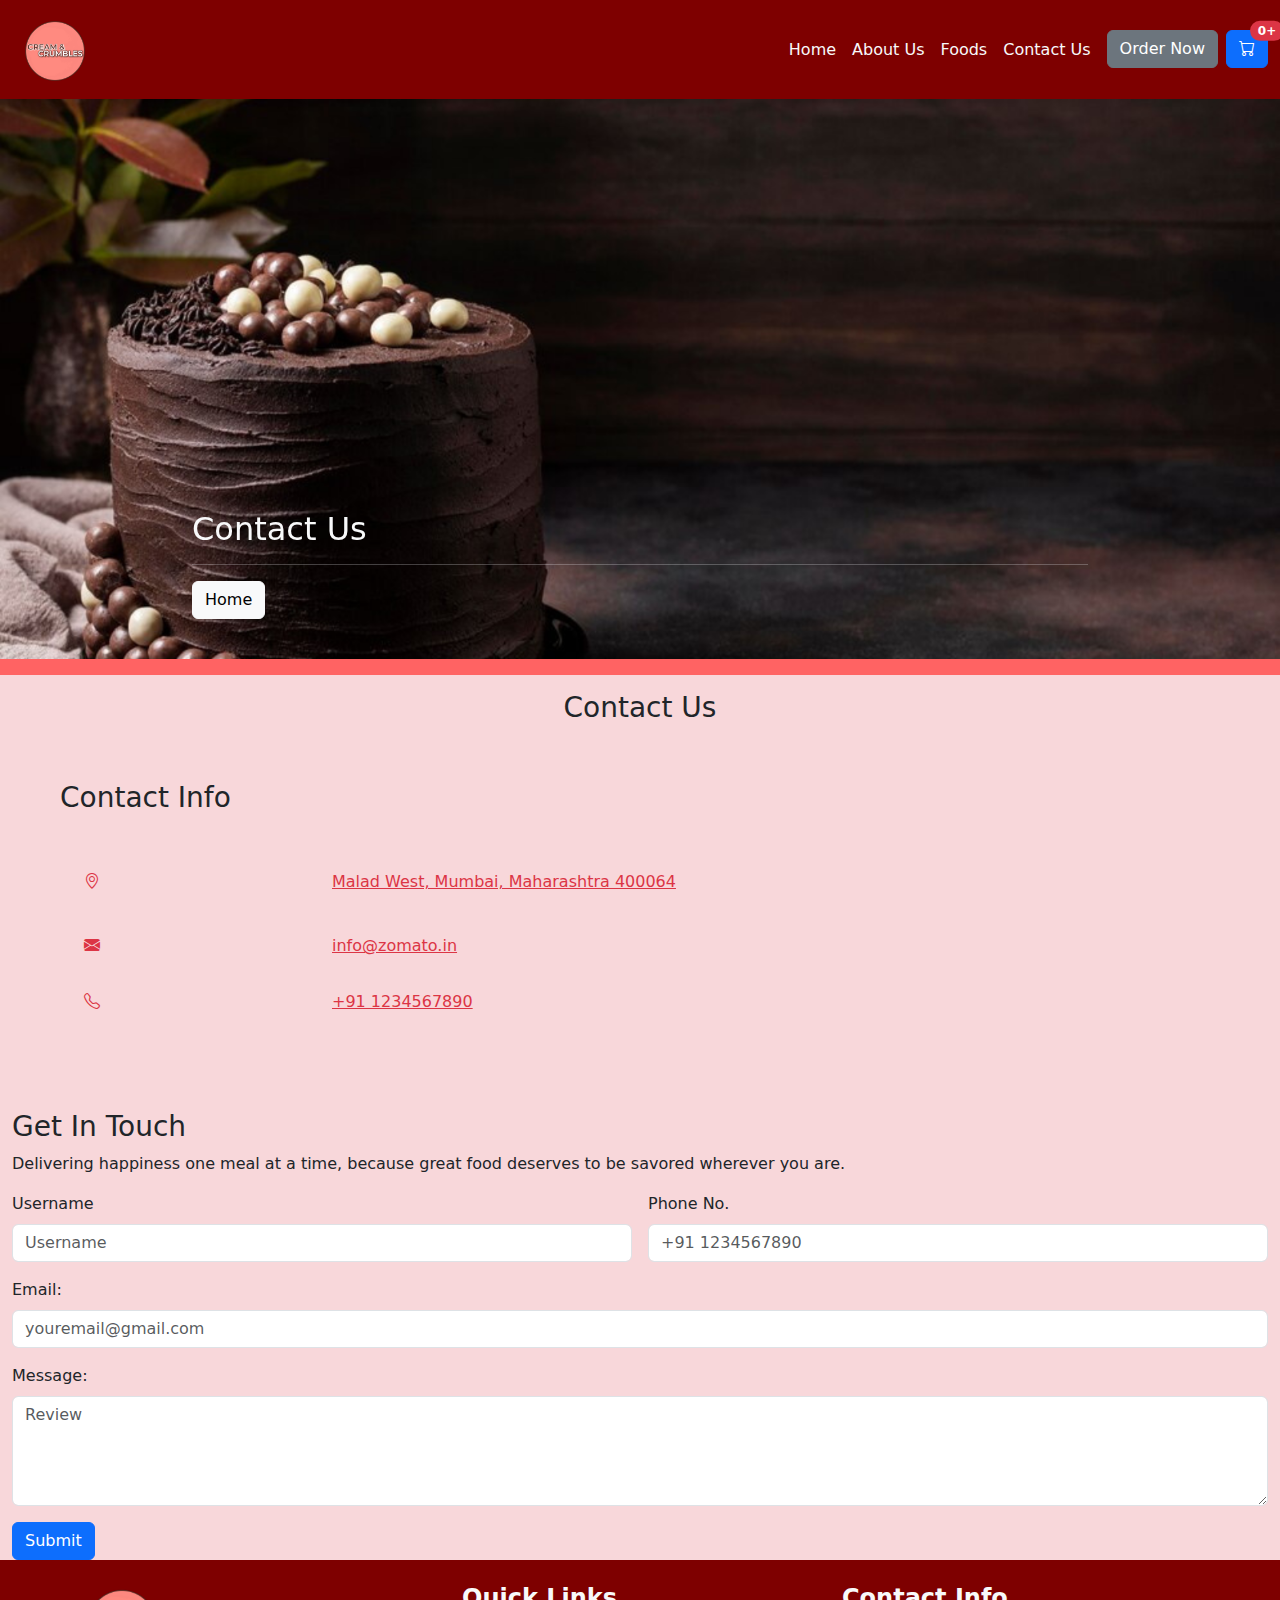
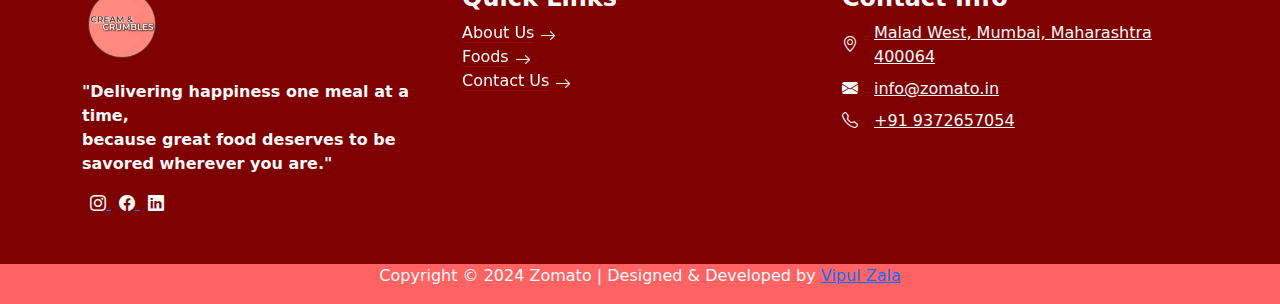
<file: contact.html>
<!DOCTYPE html>
<html lang="en">

<head>
    <meta charset="UTF-8">
    <meta name="viewport" content="width=device-width, initial-scale=1.0">
    <title>Document</title>
    <link rel="stylesheet" href="css/bootstrap.css">
    <link rel="stylesheet" href="https://cdn.jsdelivr.net/npm/bootstrap-icons@1.11.3/font/bootstrap-icons.min.css">
</head>

<body style="background-color: rgb(255, 99, 99);">
    <header>
        <nav class="navbar navbar-expand-md sticky-top" style="background-color: rgb(126, 0, 0);">
            <div class="container-fluid">
                <!-- Logo -->
                <a href="#intro" class="navbar-brand ms-2">
                    <img src="creamandcreumbles.png" alt="Logo" height="70" class="d-inline-block align-text-top">
                </a>
    
                <!-- Navbar Toggler -->
                <button class="navbar-toggler bg-light" type="button" data-bs-toggle="collapse" data-bs-target="#navbarNav"
                    aria-controls="navbarNav" aria-expanded="false" aria-label="Toggle navigation">
                    <span class="navbar-toggler-icon"></span>
                </button>
    
                <!-- Navbar Links -->
                <div class="collapse navbar-collapse justify-content-end" id="navbarNav">
                    <ul class="navbar-nav">
                        <li class="nav-item">
                            <a href="index.html" class="nav-link text-light">Home</a>
                        </li>
                        <li class="nav-item">
                            <a href="about.html" class="nav-link text-light">About Us</a>
                        </li>
                        <li class="nav-item">
                            <a href="food.html" class="nav-link text-light">Foods</a>
                        </li>
                        <li class="nav-item">
                            <a href="contact.html" class="nav-link text-light">Contact Us</a>
                        </li>
                        <li class="nav-item">
                            <a href="https://wa.me/9372657054" target="_blank" class="btn btn-secondary ms-2">Order Now</a>
                        </li>
                        <li class="nav-item">
                            <button type="button" class="btn btn-primary position-relative ms-2">
                                <i class="bi bi-cart"></i>
                                <span class="position-absolute top-0 start-100 translate-middle badge rounded-pill bg-danger">
                                    0+ <span class="visually-hidden">cart items</span>
                                </span>
                            </button>
                        </li>
                    </ul>
                </div>
            </div>
        </nav>
    </header>
    <script src="js/bootstrap.bundle.js"></script>
    <!-- <div class="container-fluid image-overlay">
        <img src="https://cdn.georgeinstitute.org/sites/default/files/styles/width1920_fallback/public/2020-10/world-food-day-2020.png" alt="" width="100%" height="400">
        <div class="image-overlay">
            <h4 class="image-overlay">Food</h4>
        </div>
    </div><br> -->


    <!-- Banner for contact -->
    <div id="carouselExample" class="carousel slide" data-bs-ride="carousel">
        <div class="carousel-inner">
            <!-- First Slide -->
            <div class="carousel-item active" data-bs-interval="3000">
                <img src="1.png" id="bannerimg" class="d-block w-100" alt="Angel Beats">
                <div class="carousel-caption d-none d-md-block">
                    <h2 class="text-light text-start">Contact Us</h2>
                    <hr class="border-light">
                    <a class="nav-link text-start" href="angel_beats.html">
                        <button type="button" class="btn btn-light position-relative ">
                           Home
                        </button>
                    </a>
                </div>
            </div>
           
        </div>
        <!-- Controls -->
    </div>

    

   <!-- Contact Us Page -->
   <div class="container-fluid bg-danger-subtle">
    <h3 class="text-center mt-3 pt-3">Contact Us</h3>
    <div class="row">
        <!-- Contact Us -->
        <div class="col">
            <div class="col justify-content-start text-dark"><br><br>
                <h3 class="ms-5">Contact Info</h3><br><br>
                <div class="row">
                    <div class="col-3 justify-content-end text-dark">
                        <a href="https://www.instagram.com/"> <i
                                class="bi bi-geo-alt text-danger justify-content-end  ms-5 ps-4"></i>
                        </a>
                    </div>
                    <div class="col-6 justify-content-start text-dark ">
                        <p><a href="https://www.google.com/maps/place/M.L.+Dahanukar+College+of+Commerce/@19.0989119,72.8488469,17z/data=!3m1!4b1!4m6!3m5!1s0x3be7c84cb514c175:0x56bd843df0e5b97b!8m2!3d19.0989119!4d72.8514218!16s%2Fm%2F0cr50hj?entry=ttu"
                                class="text-danger  ">Malad West, Mumbai, Maharashtra 400064</a></p>
                    </div>
                </div> <br>
                <div class="row">
                    <div class="col-3 justify-content-end">
                        <a href=""> <i class="bi bi-envelope-fill text-danger justify-content-end  ms-5 ps-4"></i>
                        </a>
                    </div>
                    <div class="col-6 justify-content-start">
                        <a href="mailto:zalavipul107@gmail.com" class="text-danger">info@zomato.in</a>
                    </div>
                </div><br>
                <div class="row">
                    <div class="col-3 justify-content-end mt-2">
                        <a href="https://www.instagram.com/"> <i
                                class=" mt-3 bi bi-telephone text-danger justify-content-end ms-5 ps-4"></i>
                        </a>
                    </div>
                    <div class="col-6 justify-content-start mt-2">
                        <p><a href="tel:+911234567890" class="text-danger mt-2">+91 1234567890</a></p>
                    </div>
                </div>



            </div>
        </div>
        <!-- Get in touch -->
        <div class="container mt-5">
            <div class="col justify-content-start">
                <h3 class="mt-3 pt-3">Get In Touch</h3>
                <p>Delivering happiness one meal at a time, because great food deserves to be savored wherever you are.</p>
                <form action="" method="post">
                    <div class="row g-3">
                        <!-- Username Field -->
                        <div class="col-12 col-md-6">
                            <label for="uname" class="form-label">Username</label>
                            <input type="text" id="uname" placeholder="Username" class="form-control">
                        </div>
                        <!-- Phone Field -->
                        <div class="col-12 col-md-6">
                            <label for="tel" class="form-label">Phone No.</label>
                            <input type="tel" id="tel" placeholder="+91 1234567890" class="form-control">
                        </div>
                    </div>
                    <!-- Email Field -->
                    <div class="mt-3">
                        <label for="email" class="form-label">Email:</label>
                        <input type="email" id="email" placeholder="youremail@gmail.com" class="form-control">
                    </div>
                    <!-- Message Field -->
                    <div class="mt-3">
                        <label for="msg" class="form-label">Message:</label>
                        <textarea name="messages" id="msg" placeholder="Review" rows="4" class="form-control"></textarea>
                    </div>
                    <!-- Submit Button -->
                    <div class="mt-3">
                        <button type="button" class="btn btn-primary" data-bs-toggle="modal" data-bs-target="#exampleModal">
                            Submit
                        </button>
                    </div>
        
                    <!-- Modal -->
                    <div class="modal fade" id="exampleModal" tabindex="-1" aria-labelledby="exampleModalLabel" aria-hidden="true">
                        <div class="modal-dialog">
                            <div class="modal-content">
                                <div class="modal-header">
                                    <h1 class="modal-title fs-5" id="exampleModalLabel">Thank You for your Response</h1>
                                    <button type="button" class="btn-close" data-bs-dismiss="modal" aria-label="Close"></button>
                                </div>
                                <div class="modal-body">
                                    Your message has been submitted successfully!
                                </div>
                                <div class="modal-footer">
                                    <button type="button" class="btn btn-secondary" data-bs-dismiss="modal">Close</button>
                                </div>
                            </div>
                        </div>
                    </div>
                </form>
            </div>
        </div>
        
    </div>
</div>



<!-- Footer Page -->
<footer style="background-color: rgb(126, 0, 0);" class="text-center text-light py-4">
    <div class="container">
        <div class="row text-center text-md-start">
            <!-- Logo and Social Links Section -->
            <div class="col-12 col-md-4 mb-4">
                <img src="creamandcreumbles.png" alt="Logo" height="80" class="mb-3">
                <p><strong>"Delivering happiness one meal at a time, <br> because great food deserves to be savored wherever you are."</strong></p>
                <div>
                    <a href="https://www.instagram.com/" class="ms-1 ps-1"> 
                        <i class="bi bi-instagram text-light"></i>
                    </a>
                    <a href="https://www.facebook.com/" class="ms-1 ps-1"> 
                        <i class="bi bi-facebook text-light"></i>
                    </a>
                    <a href="https://www.linkedin.com/" class="ms-1 ps-1"> 
                        <i class="bi bi-linkedin text-light"></i>
                    </a>
                </div>
            </div>
            <!-- Quick Links Section -->
            <div class="col-12 col-md-4 mb-4">
                <h4 class="fw-bold">Quick Links</h4>
                <ul class="list-unstyled">
                    <li>
                        <a class="icon-link icon-link-hover link-danger link-underline-danger link-underline-opacity-25 text-light"
                            href="#">
                            About Us <i class="bi bi-arrow-right"></i>
                        </a>
                    </li>
                    <li>
                        <a class="icon-link icon-link-hover link-danger link-underline-danger link-underline-opacity-25 text-light"
                            href="food.html">
                            Foods <i class="bi bi-arrow-right"></i>
                        </a>
                    </li>
                    <li>
                        <a class="icon-link icon-link-hover link-danger link-underline-danger link-underline-opacity-25 text-light"
                            href="#">
                            Contact Us <i class="bi bi-arrow-right"></i>
                        </a>
                    </li>
                </ul>
            </div>
            <!-- Contact Info Section -->
            <div class="col-12 col-md-4">
                <h4 class="fw-bold">Contact Info</h4>
                <div class="d-flex align-items-center mb-2">
                    <i class="bi bi-geo-alt text-light me-3"></i>
                    <a href="https://www.google.com/maps" class="text-light">
                        Malad West, Mumbai, Maharashtra 400064
                    </a>
                </div>
                <div class="d-flex align-items-center mb-2">
                    <i class="bi bi-envelope-fill text-light me-3"></i>
                    <a href="mailto:info@zomato.in" class="text-light">
                        info@zomato.in
                    </a>
                </div>
                <div class="d-flex align-items-center">
                    <i class="bi bi-telephone text-light me-3"></i>
                    <a href="tel:+919372657054" class="text-light">
                        +91 9372657054
                    </a>
                </div>
            </div>
        </div>
    </div>
</footer>

        <p class="text-center text-light">Copyright © 2024
            Zomato
            | Designed & Developed by
            <a href="#">Vipul Zala</a>
        </p>


</body>

</html>
</file>
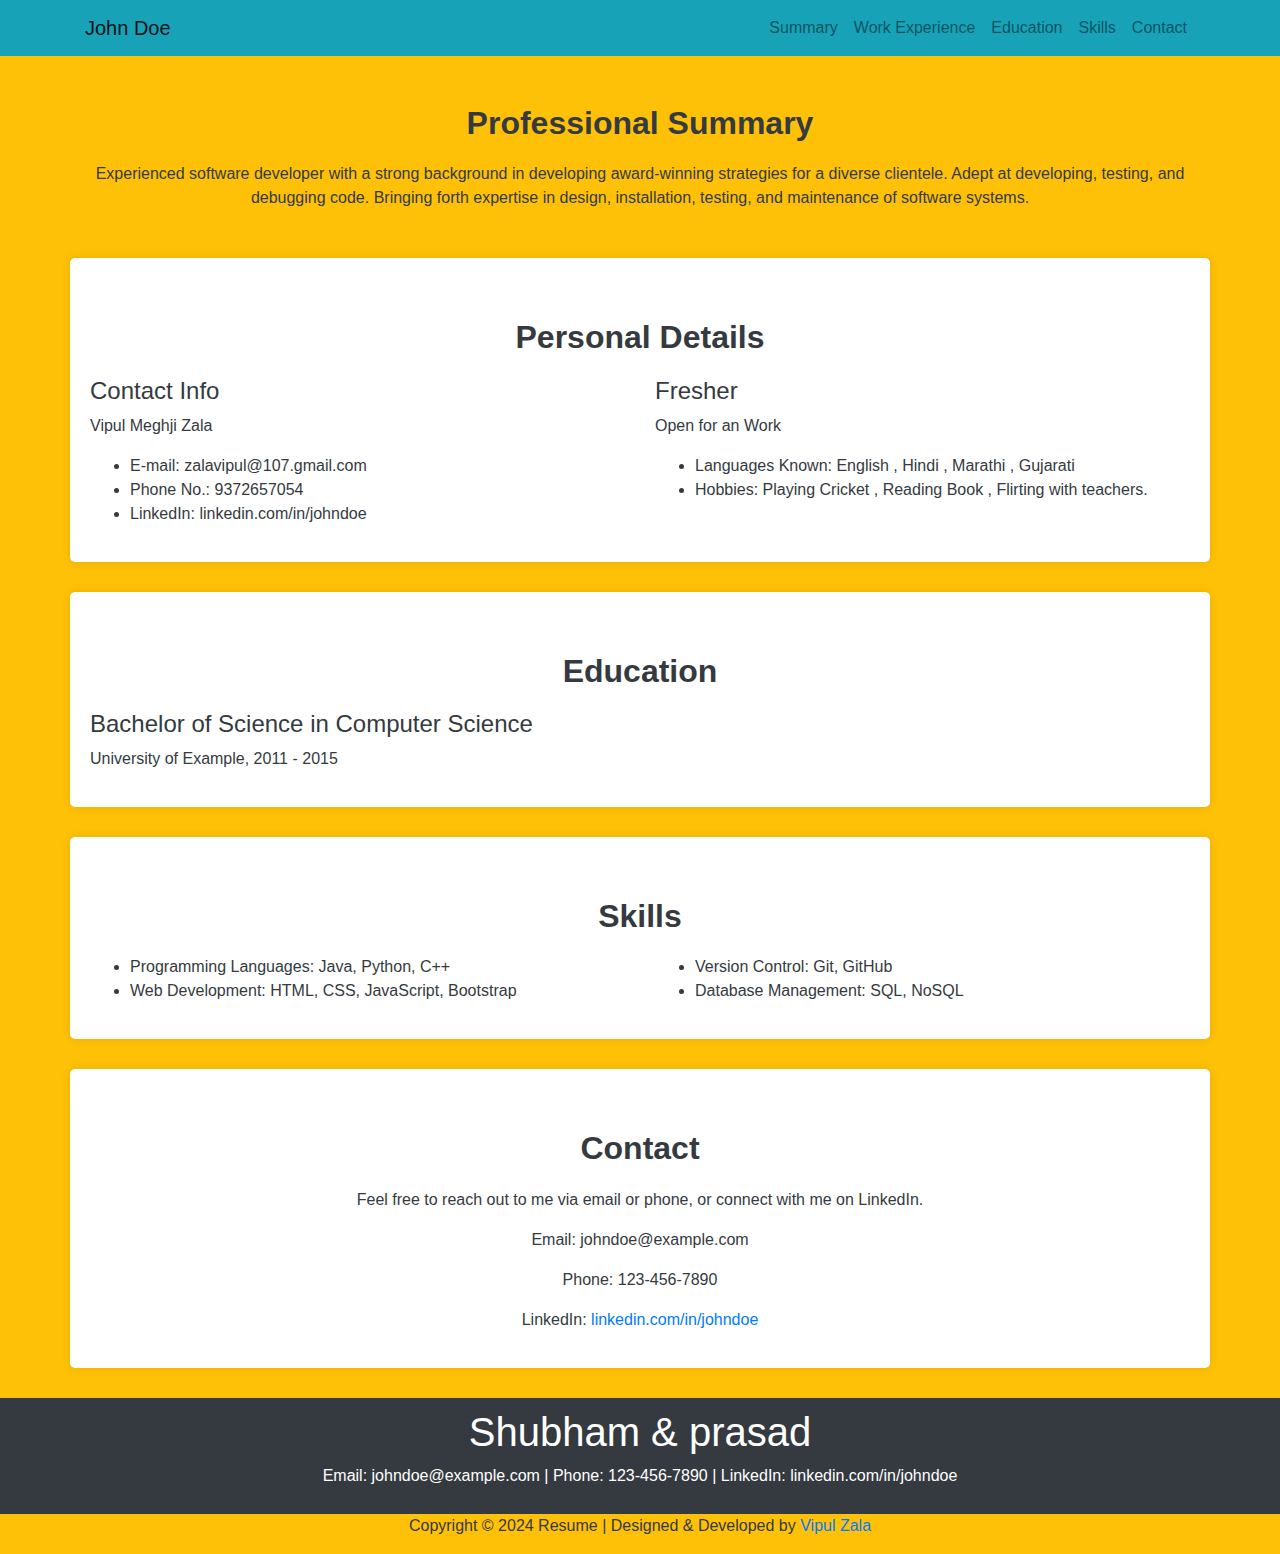
<file: resume.html>
<!DOCTYPE html>
<html lang="en">
<head>
    <meta charset="UTF-8">
    <meta name="viewport" content="width=device-width, initial-scale=1.0">
    <title>Creative Resume</title>
    <link href="https://stackpath.bootstrapcdn.com/bootstrap/4.5.2/css/bootstrap.min.css" rel="stylesheet">
    <link href="https://cdnjs.cloudflare.com/ajax/libs/font-awesome/5.15.1/css/all.min.css" rel="stylesheet">
    <style>
        body {
            font-family: 'Arial', sans-serif;
            background-color: #f8f9fa;
            color: #343a40;
        }
        header {
            background-color: #007bff;
            color: white;
            padding: 30px 0;
        }
        header .profile-image {
            border-radius: 50%;
            width: 150px;
            height: 150px;
            object-fit: cover;
            margin-bottom: 15px;
        }
        .section-title {
            margin-top: 40px;
            margin-bottom: 20px;
            text-align: center;
            font-weight: bold;
        }
        .work-experience, .education, .skills, .contact {
            padding: 20px;
            background-color: white;
            margin-bottom: 30px;
            border-radius: 5px;
            box-shadow: 0 0 10px rgba(0,0,0,0.1);
        }
        footer {
            background-color: #343a40;
            color: white;
            padding: 10px 0;
            text-align: center;
        }
        .contact-icons i {
            margin-right: 10px;
        }
    </style>
</head>
<body class="bg-warning">

<!-- Header Section -->
<!-- <header class="text-center">
    <div class="container">
        <img src="profile.jpg" alt="Profile Image" class="profile-image">
        <h1>John Doe</h1>
        <p>Email: johndoe@example.com | Phone: 123-456-7890 | LinkedIn: <a href="#" class="text-white">linkedin.com/in/johndoe</a></p>
    </div>
</header>

Navigation Bar -->
<nav class="navbar navbar-expand-lg navbar-light bg-info">
    <div class="container">
        <a class="navbar-brand" href="#">John Doe</a>
        <button class="navbar-toggler" type="button" data-toggle="collapse" data-target="#navbarNav" aria-controls="navbarNav" aria-expanded="false" aria-label="Toggle navigation">
            <span class="navbar-toggler-icon"></span>
        </button>
        <div class="collapse navbar-collapse" id="navbarNav">
            <ul class="navbar-nav ml-auto">
                <li class="nav-item"><a class="nav-link" href="#summary">Summary</a></li>
                <li class="nav-item"><a class="nav-link" href="#work-experience">Work Experience</a></li>
                <li class="nav-item"><a class="nav-link" href="#education">Education</a></li>
                <li class="nav-item"><a class="nav-link" href="#skills">Skills</a></li>
                <li class="nav-item"><a class="nav-link" href="#contact">Contact</a></li>
            </ul>
        </div>
    </div>
</nav>

<!-- Summary Section -->
<section id="summary" class="container my-5 bg-">
    <h2 class="section-title">Professional Summary</h2>
    <p class="text-center">Experienced software developer with a strong background in developing award-winning strategies for a diverse clientele. Adept at developing, testing, and debugging code. Bringing forth expertise in design, installation, testing, and maintenance of software systems.</p>
</section>

<!-- Work Experience Section -->
<section id="work-experience" class="container work-experience">
    <h2 class="section-title">Personal Details</h2>
    <div class="row">
        <div class="col-md-6">
            <h4>Contact Info</h4>
            <p>Vipul Meghji Zala</p>
            <ul>
                <li>E-mail: zalavipul@107.gmail.com</li>
                <li>Phone No.: 9372657054</li>
                <li>LinkedIn: <a class="text-dark" href="linkedin.com/in/johndoe">linkedin.com/in/johndoe</a> </li>
            </ul>
        </div>
        <div class="col-md-6">
            <h4>Fresher</h4>
            <p>Open for an Work</p>
            <ul>
                <li>Languages Known: English , Hindi , Marathi , Gujarati</li>
                <li>Hobbies: Playing Cricket , Reading Book , Flirting with teachers.</li>
            </ul>
        </div>
    </div>
</section>

<!-- Education Section -->
<section id="education" class="container education">
    <h2 class="section-title">Education</h2>
    <div class="row">
        <div class="col-md-6">
            <h4>Bachelor of Science in Computer Science</h4>
            <p>University of Example, 2011 - 2015</p>
        </div>
    </div>
</section>

<!-- Skills Section -->
<section id="skills" class="container skills">
    <h2 class="section-title">Skills</h2>
    <div class="row">
        <div class="col-md-6">
            <ul>
                <li>Programming Languages: Java, Python, C++</li>
                <li>Web Development: HTML, CSS, JavaScript, Bootstrap</li>
            </ul>
        </div>
        <div class="col-md-6">
            <ul>
                <li>Version Control: Git, GitHub</li>
                <li>Database Management: SQL, NoSQL</li>
            </ul>
        </div>
    </div>
</section>

<!-- Contact Section -->
<section id="contact" class="container contact">
    <h2 class="section-title">Contact</h2>
    <p class="text-center">Feel free to reach out to me via email or phone, or connect with me on LinkedIn.</p>
    <div class="text-center contact-icons">
        <p>Email: johndoe@example.com</p>
        <p>Phone: 123-456-7890</p>
        <p>LinkedIn: <a href="#">linkedin.com/in/johndoe</a></p>
    </div>
</section>

<footer>
    <div class="container-footer text-center">
        <div class="container">
            
            <h1>Shubham & prasad</h1>
            <p>Email: johndoe@example.com | Phone: 123-456-7890 | LinkedIn: <a href="#" class="text-white">linkedin.com/in/johndoe</a></p>
        </div>
    </div>
    
    <!-- <div class="container">
        <p>Contact: johndoe@example.com | Phone: 123-456-7890 | LinkedIn: <a href="#" class="text-white">linkedin.com/in/johndoe</a></p>
    </div> -->
</footer>
<p class="text-center text-dark">Copyright © 2024
    Resume
    | Designed & Developed by
    <a href="#">Vipul Zala</a>
</p>

<script src="https://code.jquery.com/jquery-3.5.1.slim.min.js"></script>
<script src="https://cdn.jsdelivr.net/npm/@popperjs/core@2.5.4/dist/umd/popper.min.js"></script>
<script src="https://stackpath.bootstrapcdn.com/bootstrap/4.5.2/js/bootstrap.min.js"></script>
</body>
</html>
</file>
